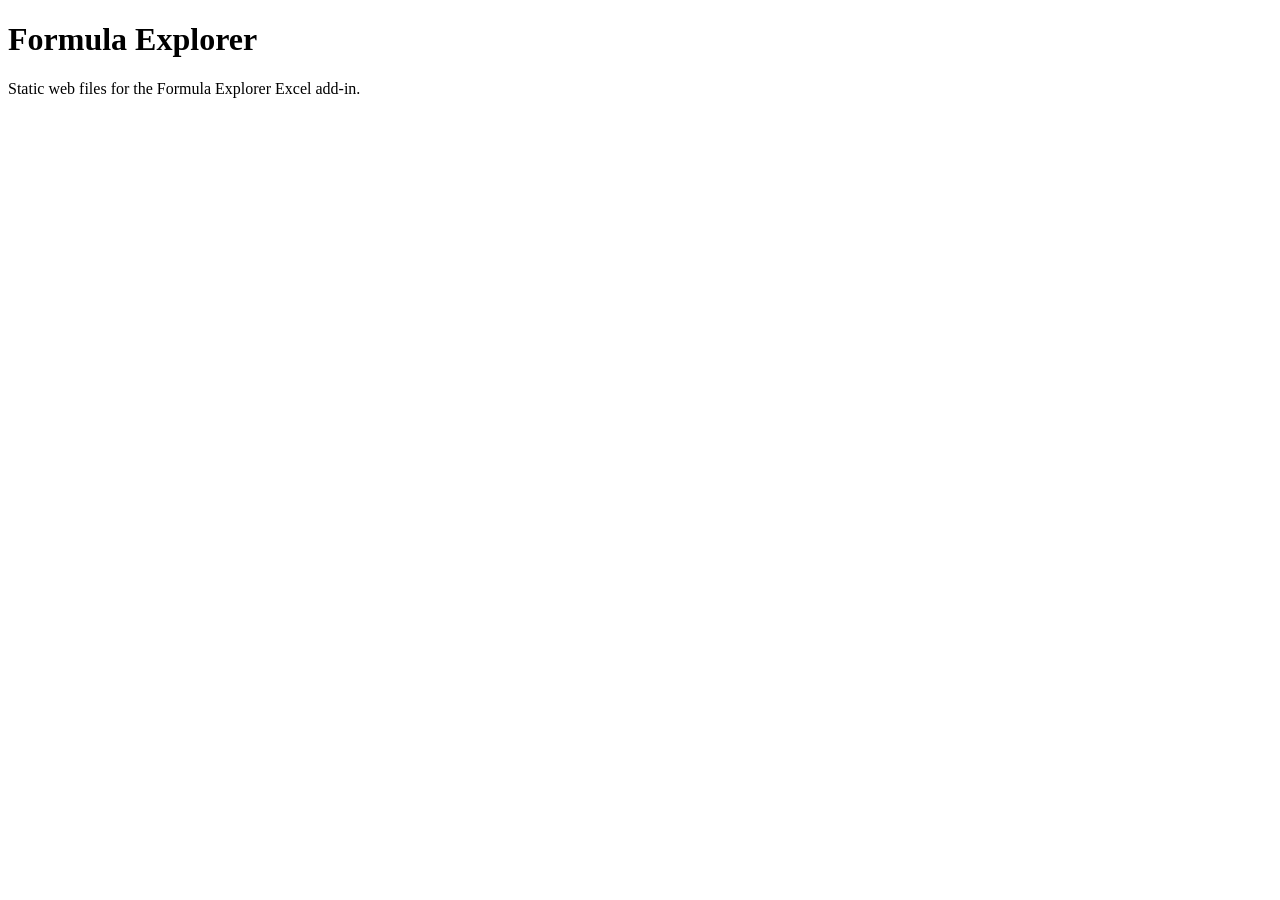
<file: index.html>
<!doctype html><html><head><meta charset="utf-8"><meta name="viewport" content="width=device-width,initial-scale=1"><title>Formula Explorer</title></head><body><h1>Formula Explorer</h1><p>Static web files for the Formula Explorer Excel add-in.</p></body></html>
</file>
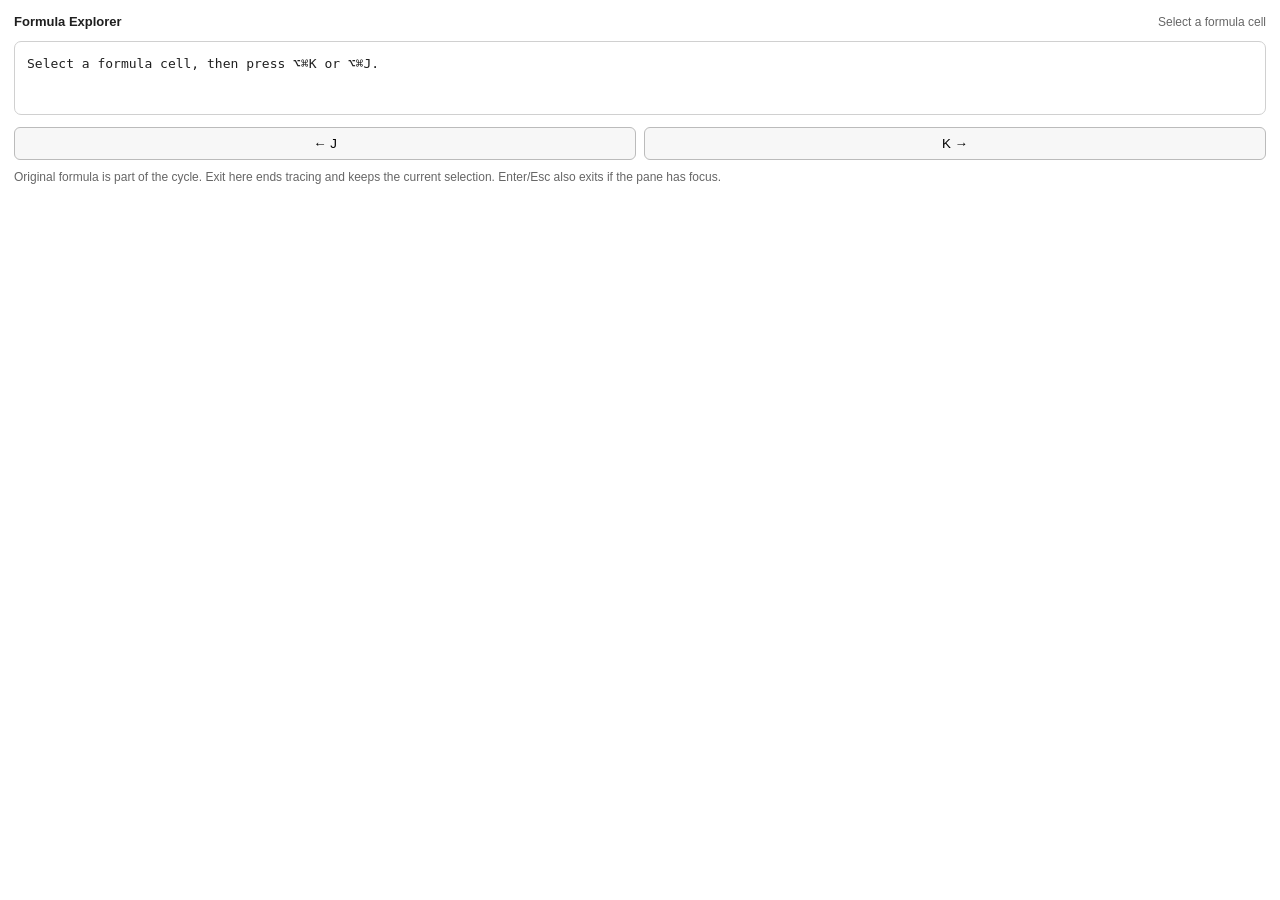
<file: taskpane.html>
<!doctype html>
<html>
<head>
<meta charset="utf-8">
<meta http-equiv="X-UA-Compatible" content="IE=Edge">
<meta name="viewport" content="width=device-width,initial-scale=1">
<title>Formula Explorer</title>
<script src="https://appsforoffice.microsoft.com/lib/1/hosted/office.js"></script>
<link rel="stylesheet" href="taskpane.css">
</head>
<body>
  <main>
    <div class="top">
      <strong>Formula Explorer</strong>
      <span id="position">Select a formula cell</span>
    </div>
    <div id="formula" class="formula">Select a formula cell, then press ⌥⌘K or ⌥⌘J.</div>
    <div class="controls">
      <button id="left">← J</button>
      <button id="right">K →</button>
</div>
    <div id="status" class="status">Original formula is part of the cycle. Exit here ends tracing and keeps the current selection. Enter/Esc also exits if the pane has focus.</div>
  </main>
<script src="taskpane.js?v=14"></script>
</body>
</html>
</file>
<file: taskpane.css>
html,body{margin:0;padding:0;font-family:-apple-system,BlinkMacSystemFont,"Segoe UI",sans-serif;background:#fff;color:#1f1f1f}
main{padding:14px}.top{display:flex;justify-content:space-between;gap:12px;align-items:center;font-size:13px}
#position{color:#666;font-size:12px}.formula{margin-top:12px;border:1px solid #d0d0d0;border-radius:7px;padding:12px;
font-family:Menlo,Monaco,monospace;font-size:13px;line-height:1.55;overflow-wrap:anywhere;min-height:48px}
.ref{border-radius:3px;padding:1px 2px}.active{background:#ffe58f;outline:2px solid #d6a700}
.controls{display:flex;gap:8px;margin-top:12px}.controls button{flex:1;padding:8px;border:1px solid #bbb;border-radius:6px;background:#f7f7f7}
.status{margin-top:10px;font-size:12px;color:#666}
</file>
